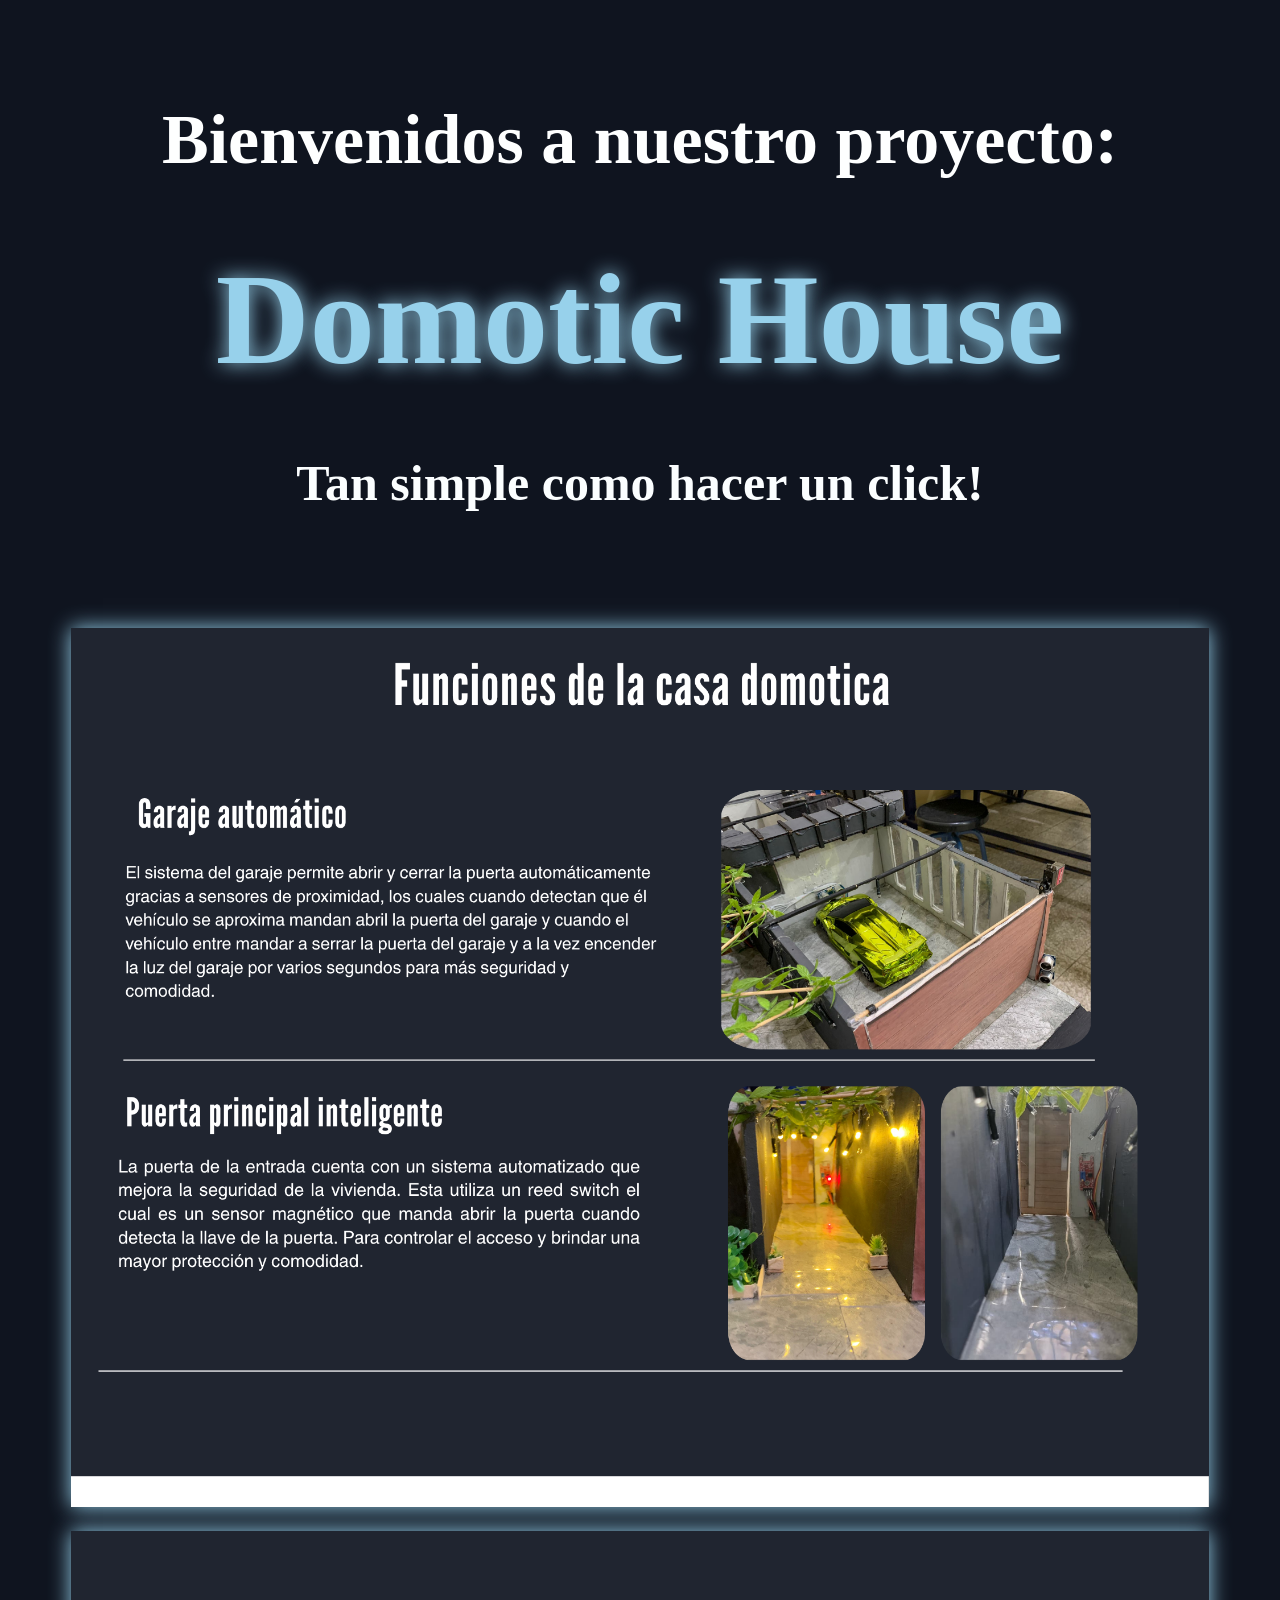
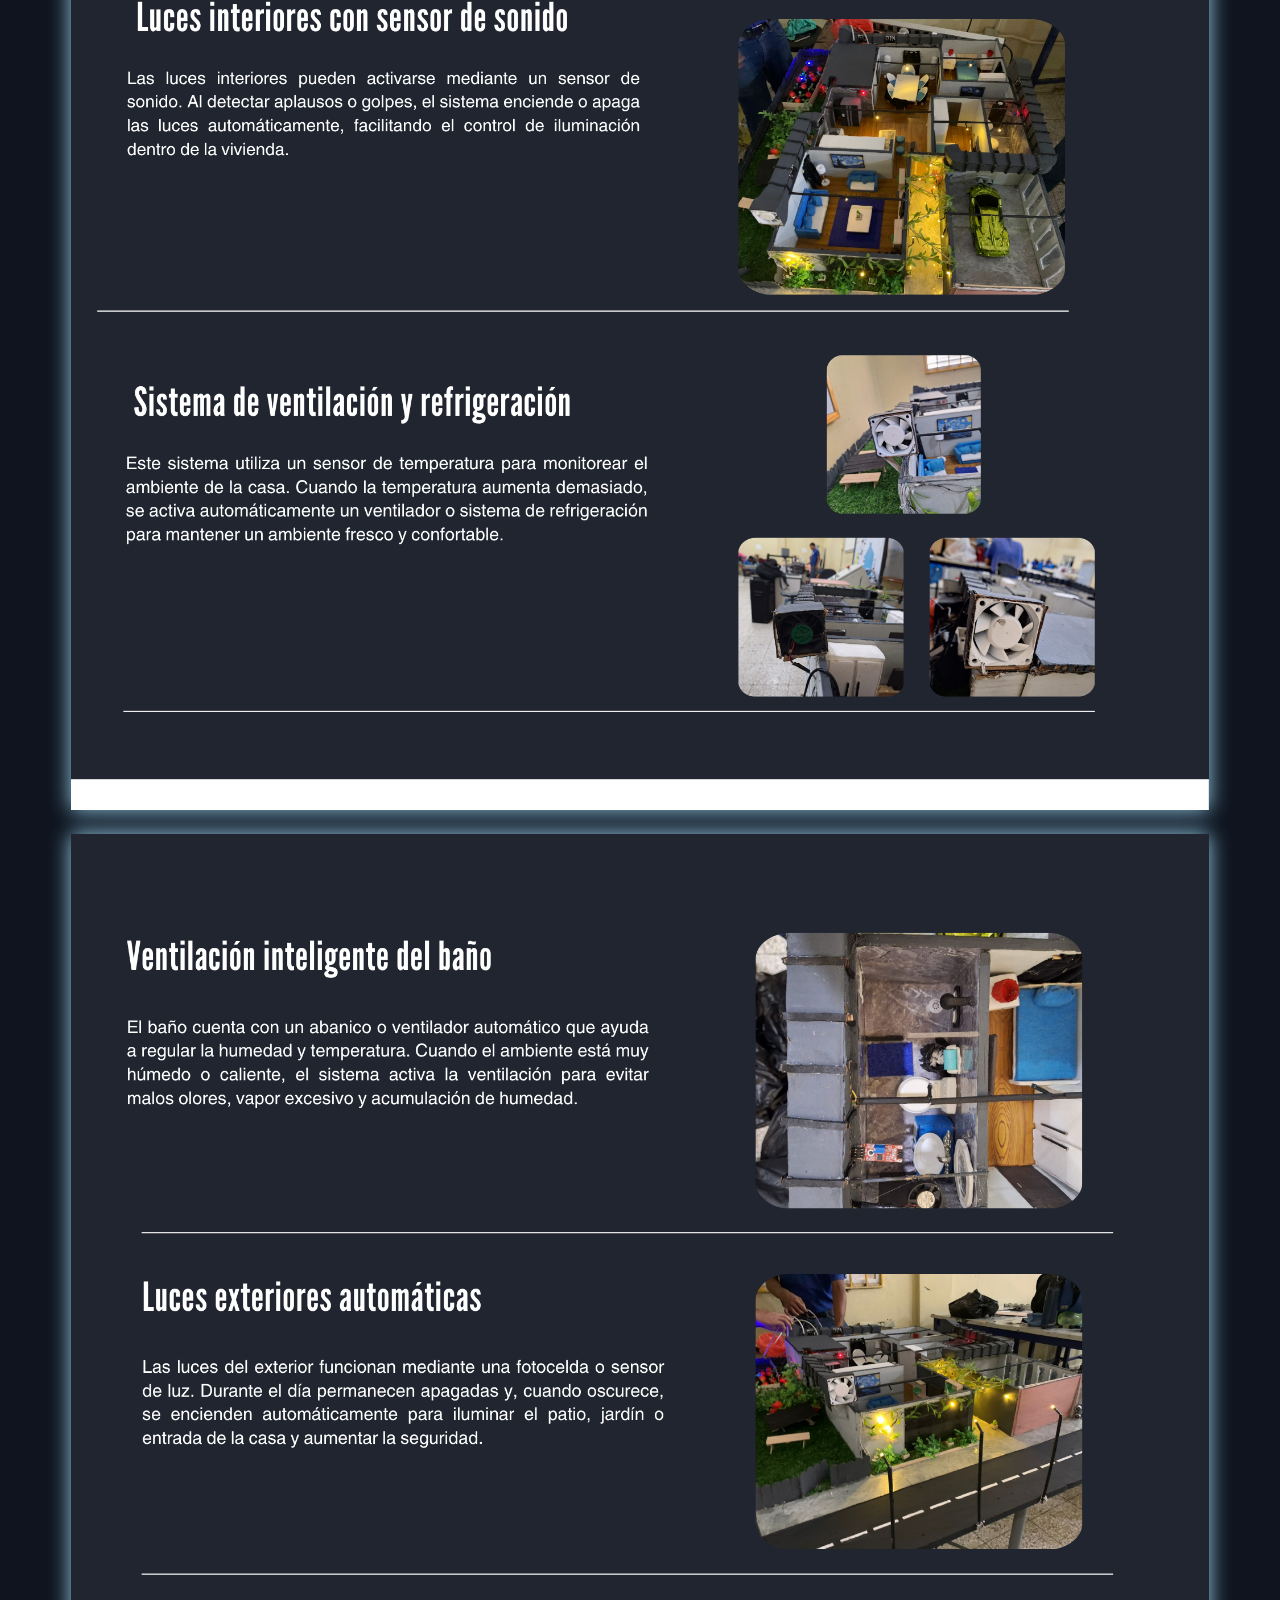
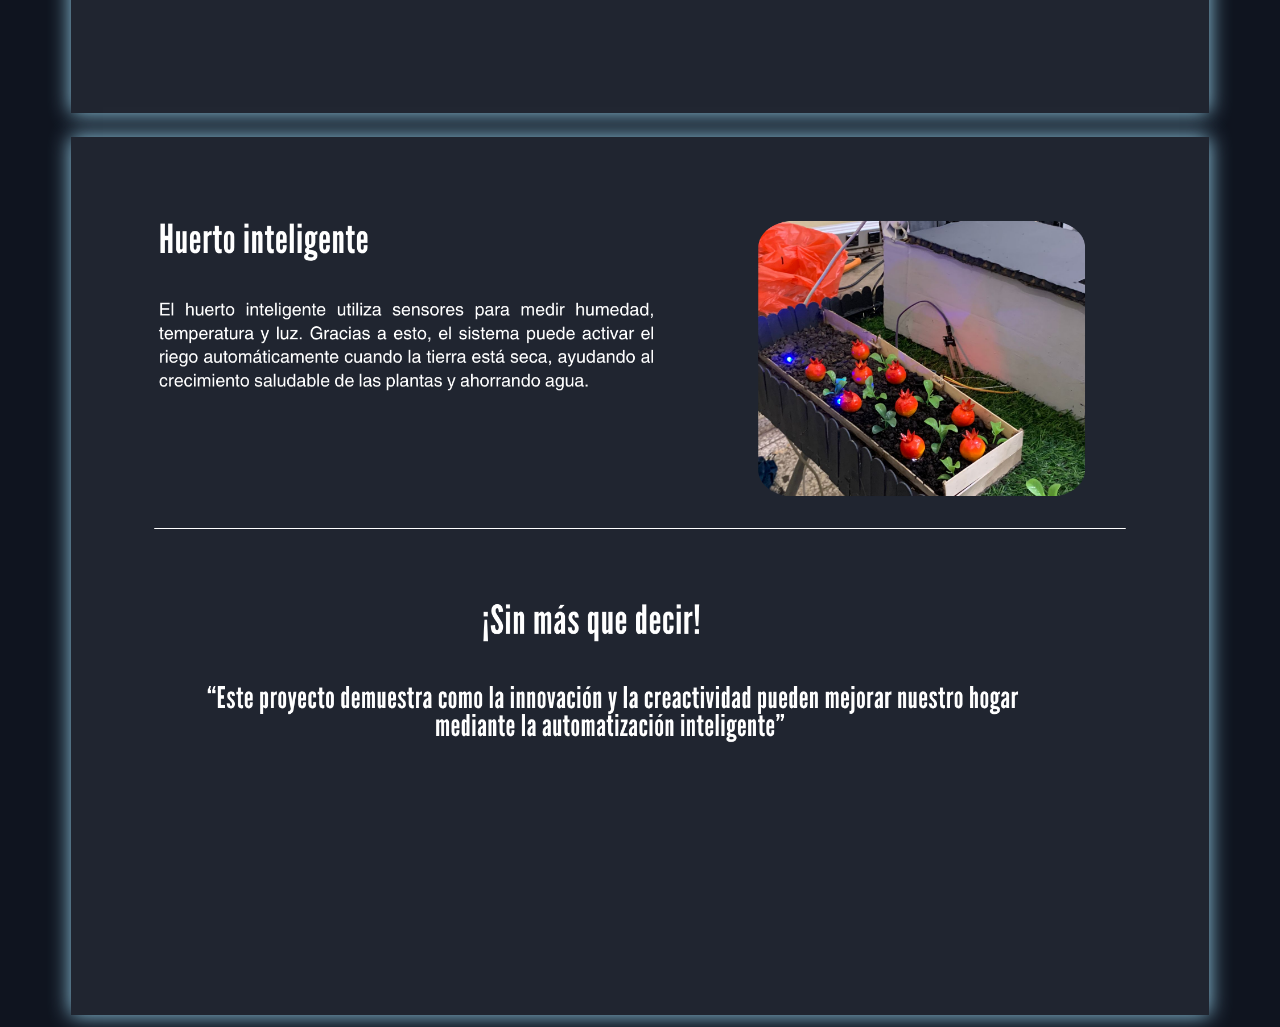
<file: index.html>
<!DOCTYPE html>
<html lang="en">
<head>

    <meta charset="UTF-8">
    <meta name="viewport" content="width=device-width, initial-scale=1.0">
    <title>Proyecto Tecnologico Mecatronica 5TO</title>
    <link rel="stylesheet" href="style.css">

</head>
<body>
    
    <div>
        <h3>Bienvenidos a nuestro proyecto:</h3>
        <h1>Domotic House</h1>
        <h2>Tan simple como hacer un click!</h2>
    </div>

    <img src="1.png" alt="ok">
    <img src="2.png" alt="ok">
    <img src="3.png" alt="ok">
    <img src="4.png" alt="ok">

</body>
</html>
</file>
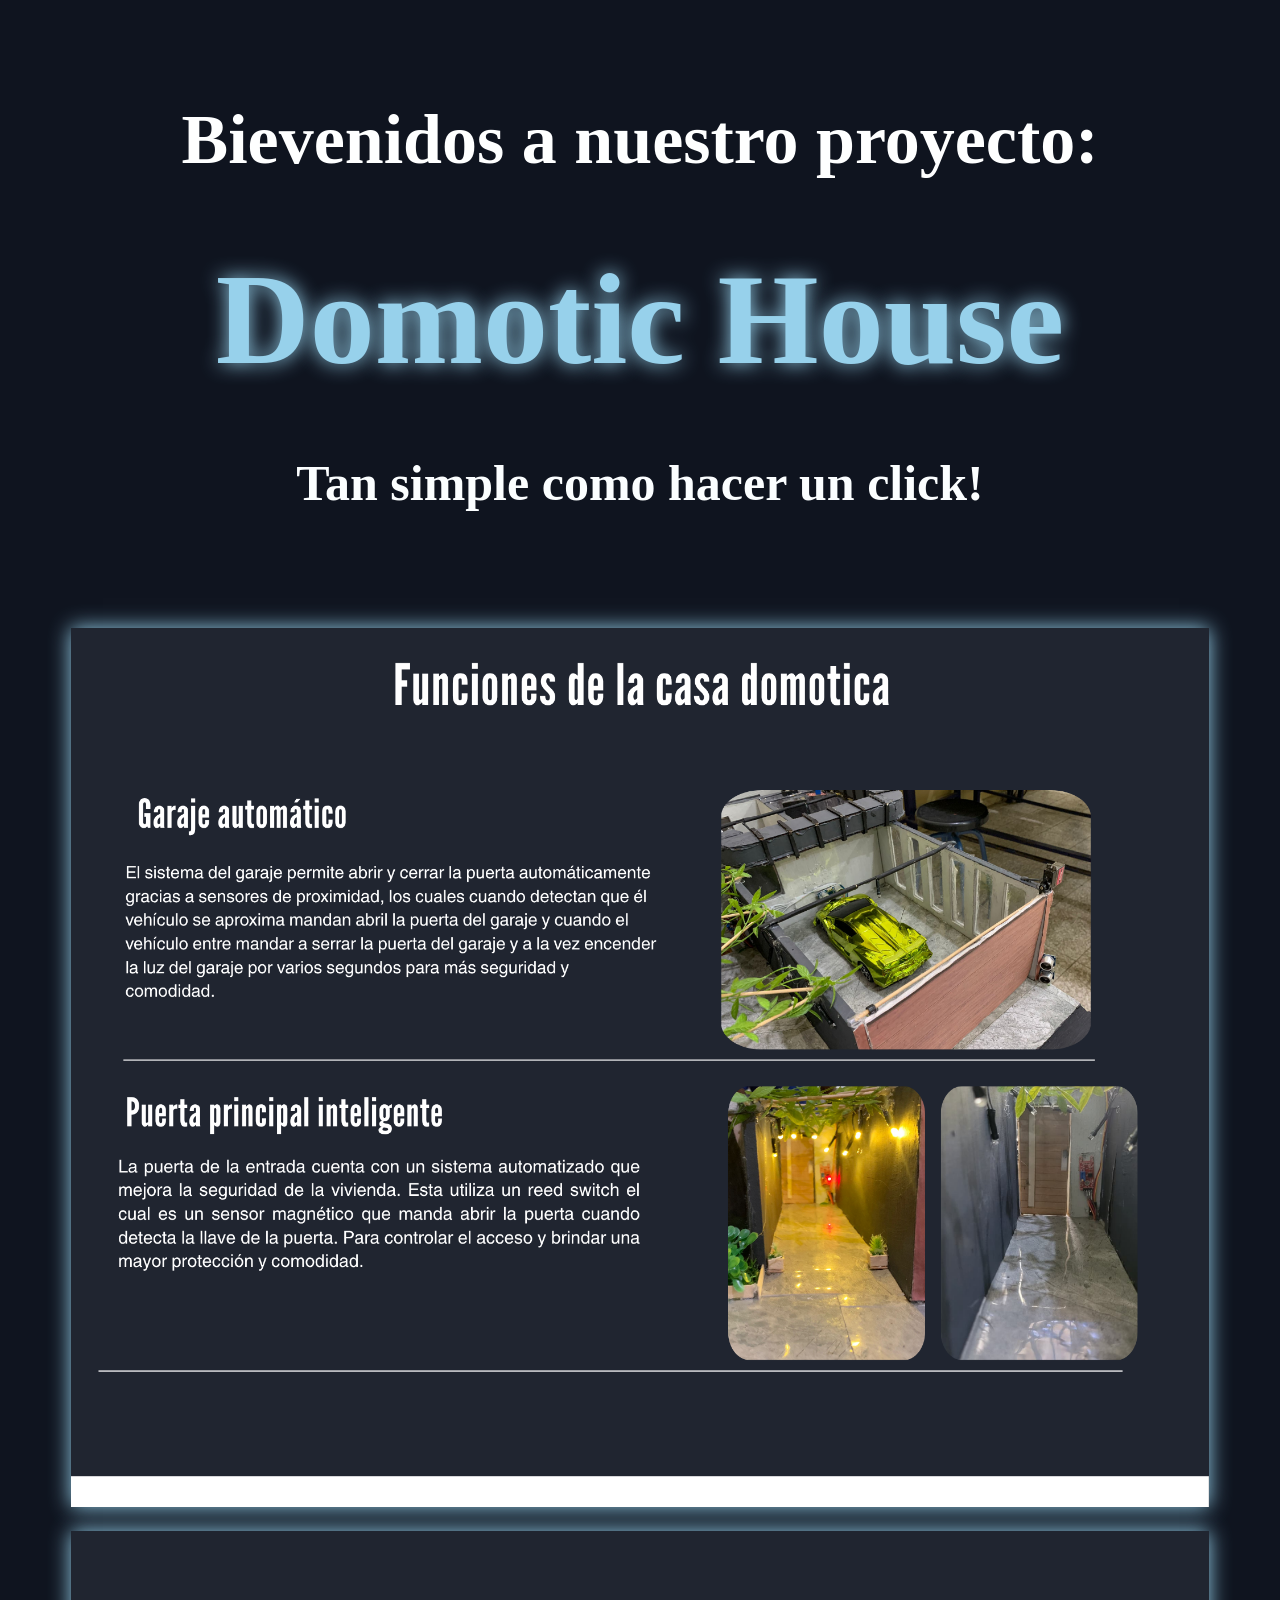
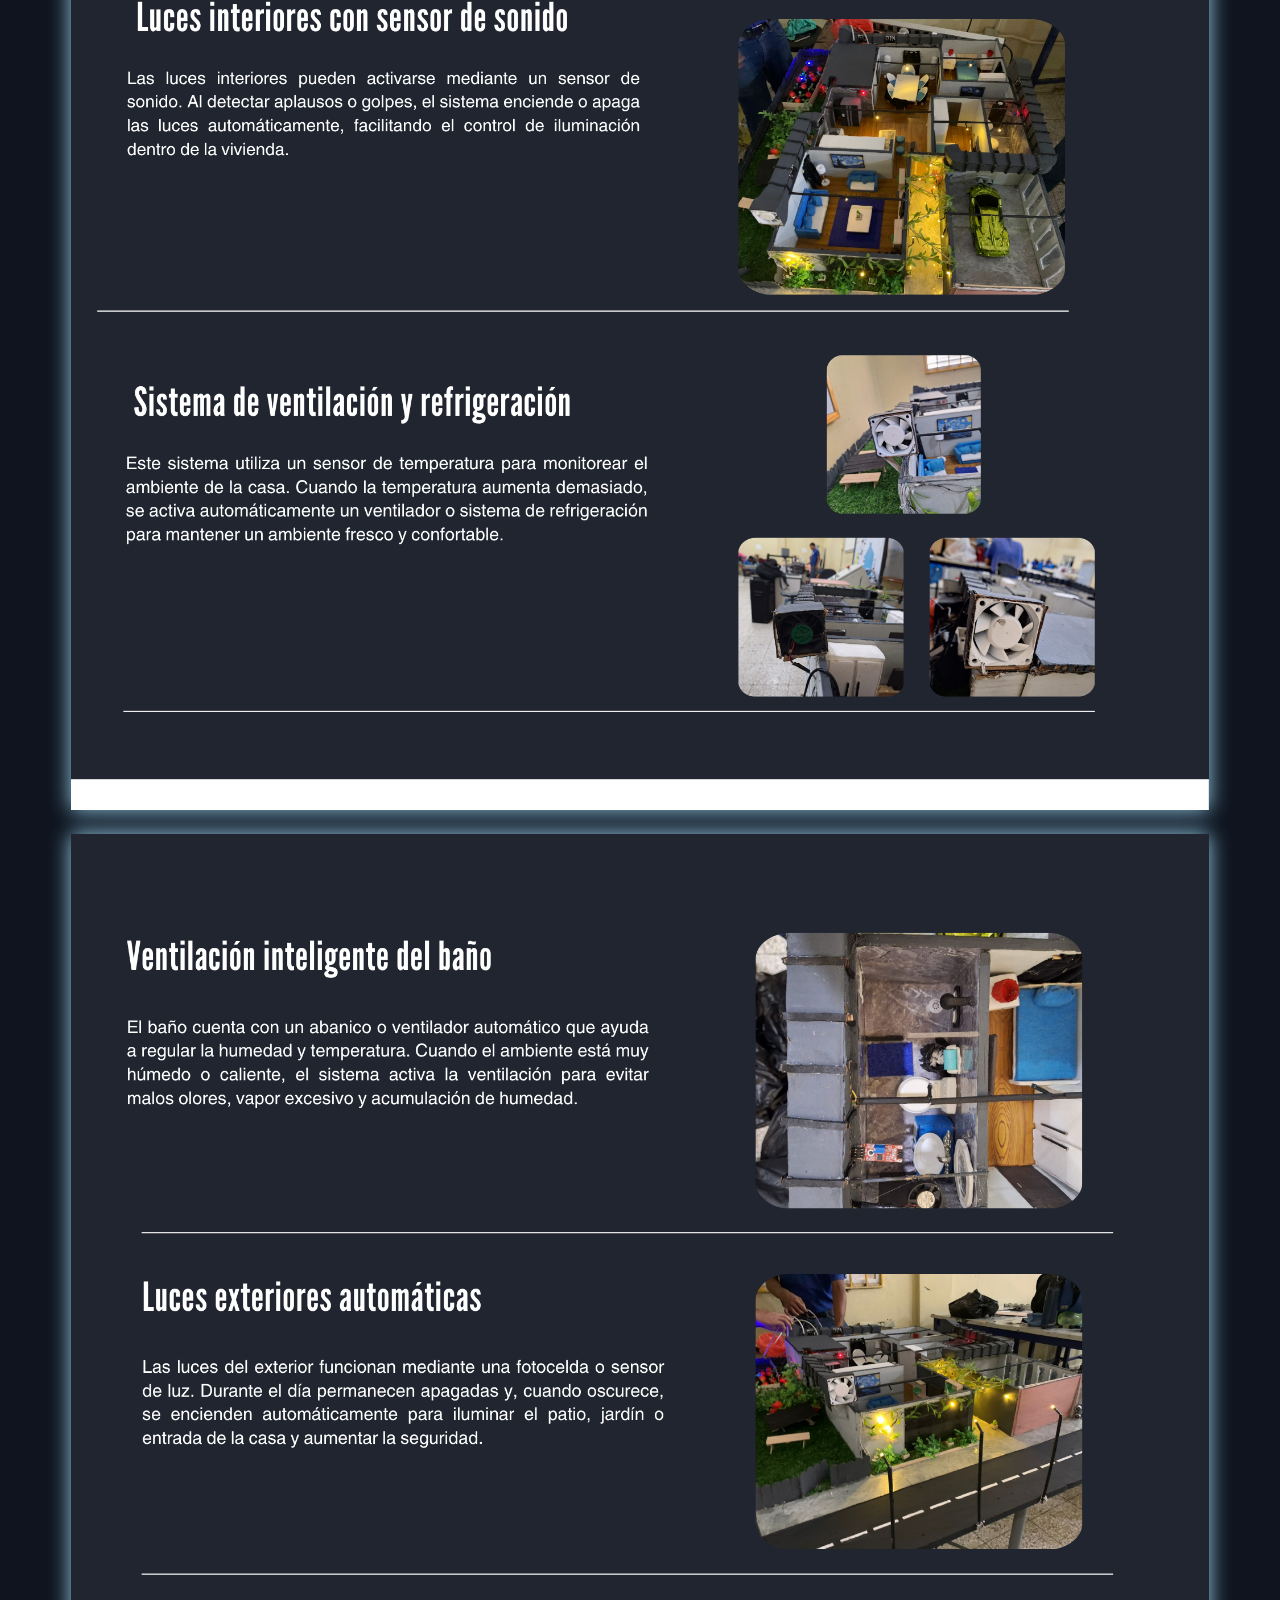
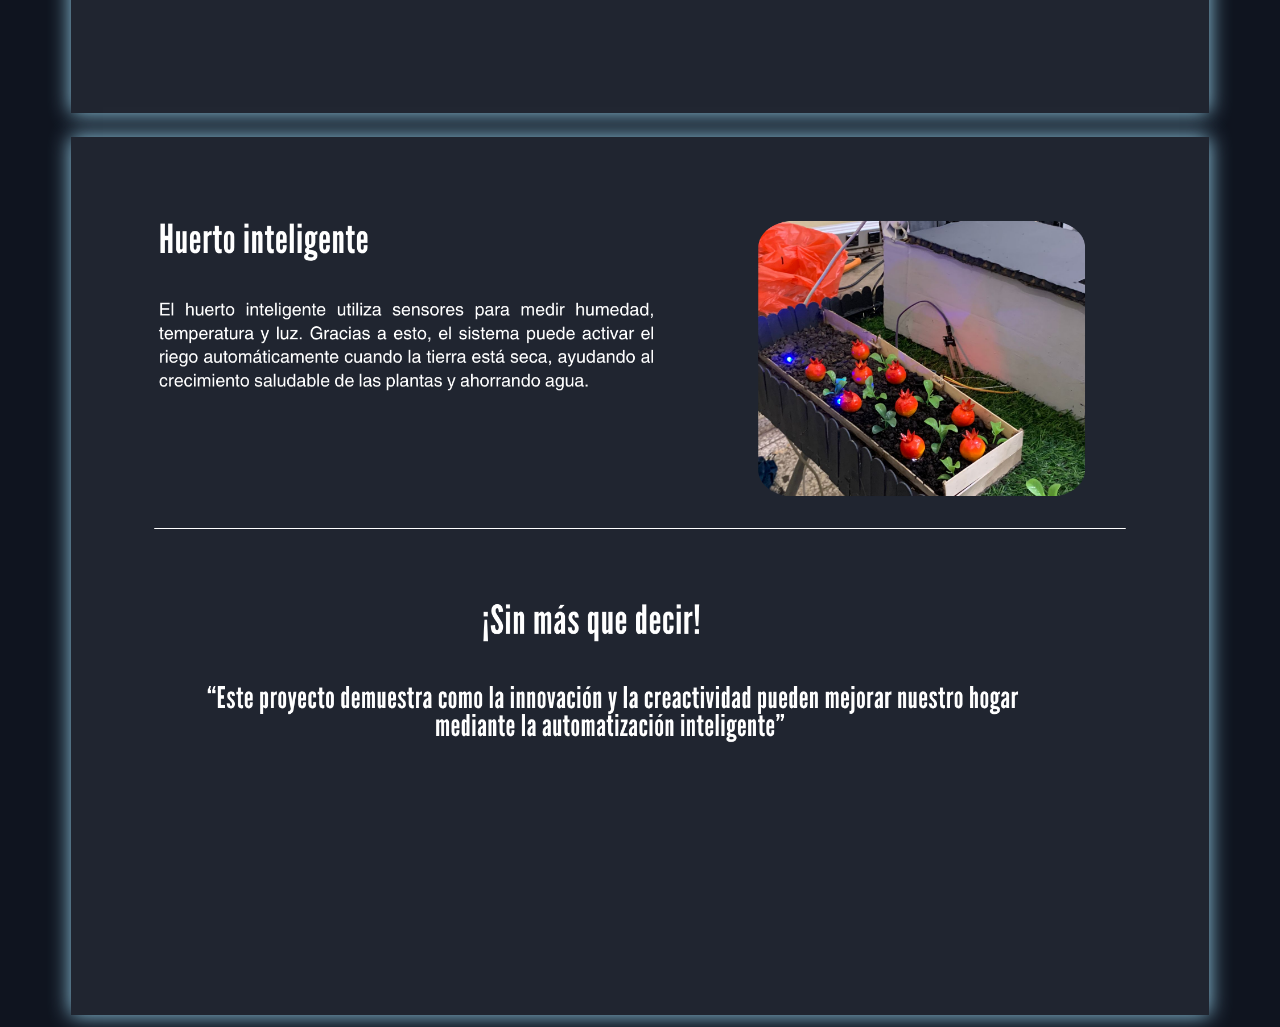
<file: Practice.html>
<!DOCTYPE html>
<html lang="en">
<head>

    <meta charset="UTF-8">
    <meta name="viewport" content="width=device-width, initial-scale=1.0">
    <title>Proyecto Tecnologico Mecatronica 5TO</title>
    <link rel="stylesheet" href="style.css">


</head>
<body>
    
    <div>
        <h3>Bievenidos a nuestro proyecto:</h3>
        <h1>Domotic House</h1>
        <h2>Tan simple como hacer un click!</h2>
    </div>

    <img src="1.png" alt="ok" width="1500">
    <img src="2.png" alt="ok" width="1500">
    <img src="3.png" alt="ok" width="1500">
    <img src="4.png" alt="ok" width="1500">

</body>
</html>
</file>
<file: style.css>
body {
    text-align: center;
    background-color: hwb(221 6% 88%);
}

@keyframes SlideUp {

    from {
        opacity: 0;
        transform: translateY(50px);
    }

    to {
        opacity: 1;
        transform: translateY(0);
    }

}

@keyframes ZoomIn {

    from {
        opacity: 0;
        transform: scale(0.8);
    }

    to {
        opacity: 1;
        transform: scale(1);
    }

}

h3 {
    margin-top: 100px;
    font-size: 70px;
    color: #feffff;
    animation: SlideUp 3s;
}

h1 {
    font-size: 130px;
    color: #97d1eb;
    line-height: 0.8;
    text-shadow: 0 0 20px #97d1eb;
    animation: SlideUp 2s;
}

h2 {
    margin-bottom: 100px;
    color: #fbfeff;
    line-height: 1;
    font-size: 50px;
    animation: SlideUp 3s;
}

img {
    width: 90%;
    max-width: 1500px;
    height: auto;
    margin-top: 20px;
    box-shadow: 0 0 20px #97d1eb;
    animation: ZoomIn 3s;
}

.A1 {
    margin-top: 100px;
    margin-bottom: 100px;
}

.A1 a {
    font-size: 60px;
    color: #97d1eb;
    text-decoration: none;
}

@media (max-width: 768px) {

    h3 {
        font-size: 35px;
    }

    h1 {
        font-size: 60px;
        line-height: 1;
    }

    h2 {
        font-size: 25px;
        line-height: 1.2;
    }

    img {
        width: 95%;
    }

}
</file>
